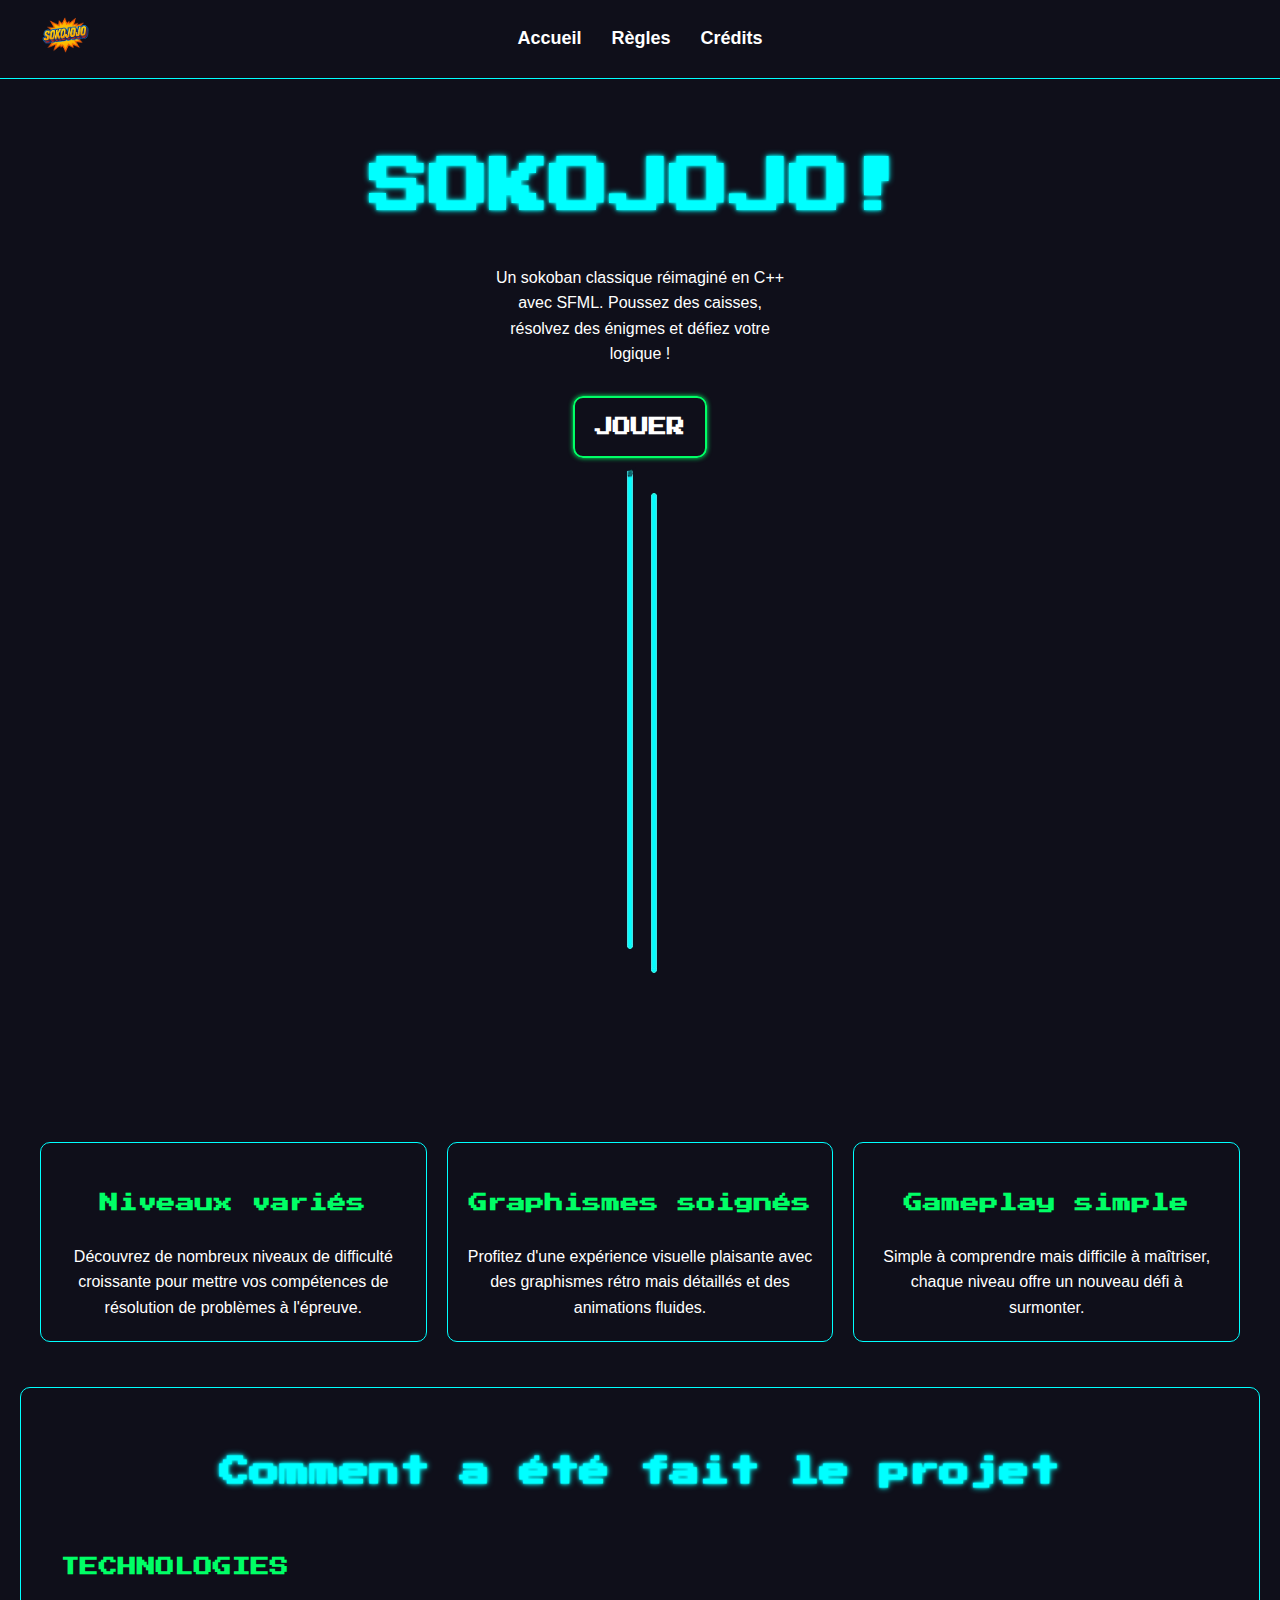
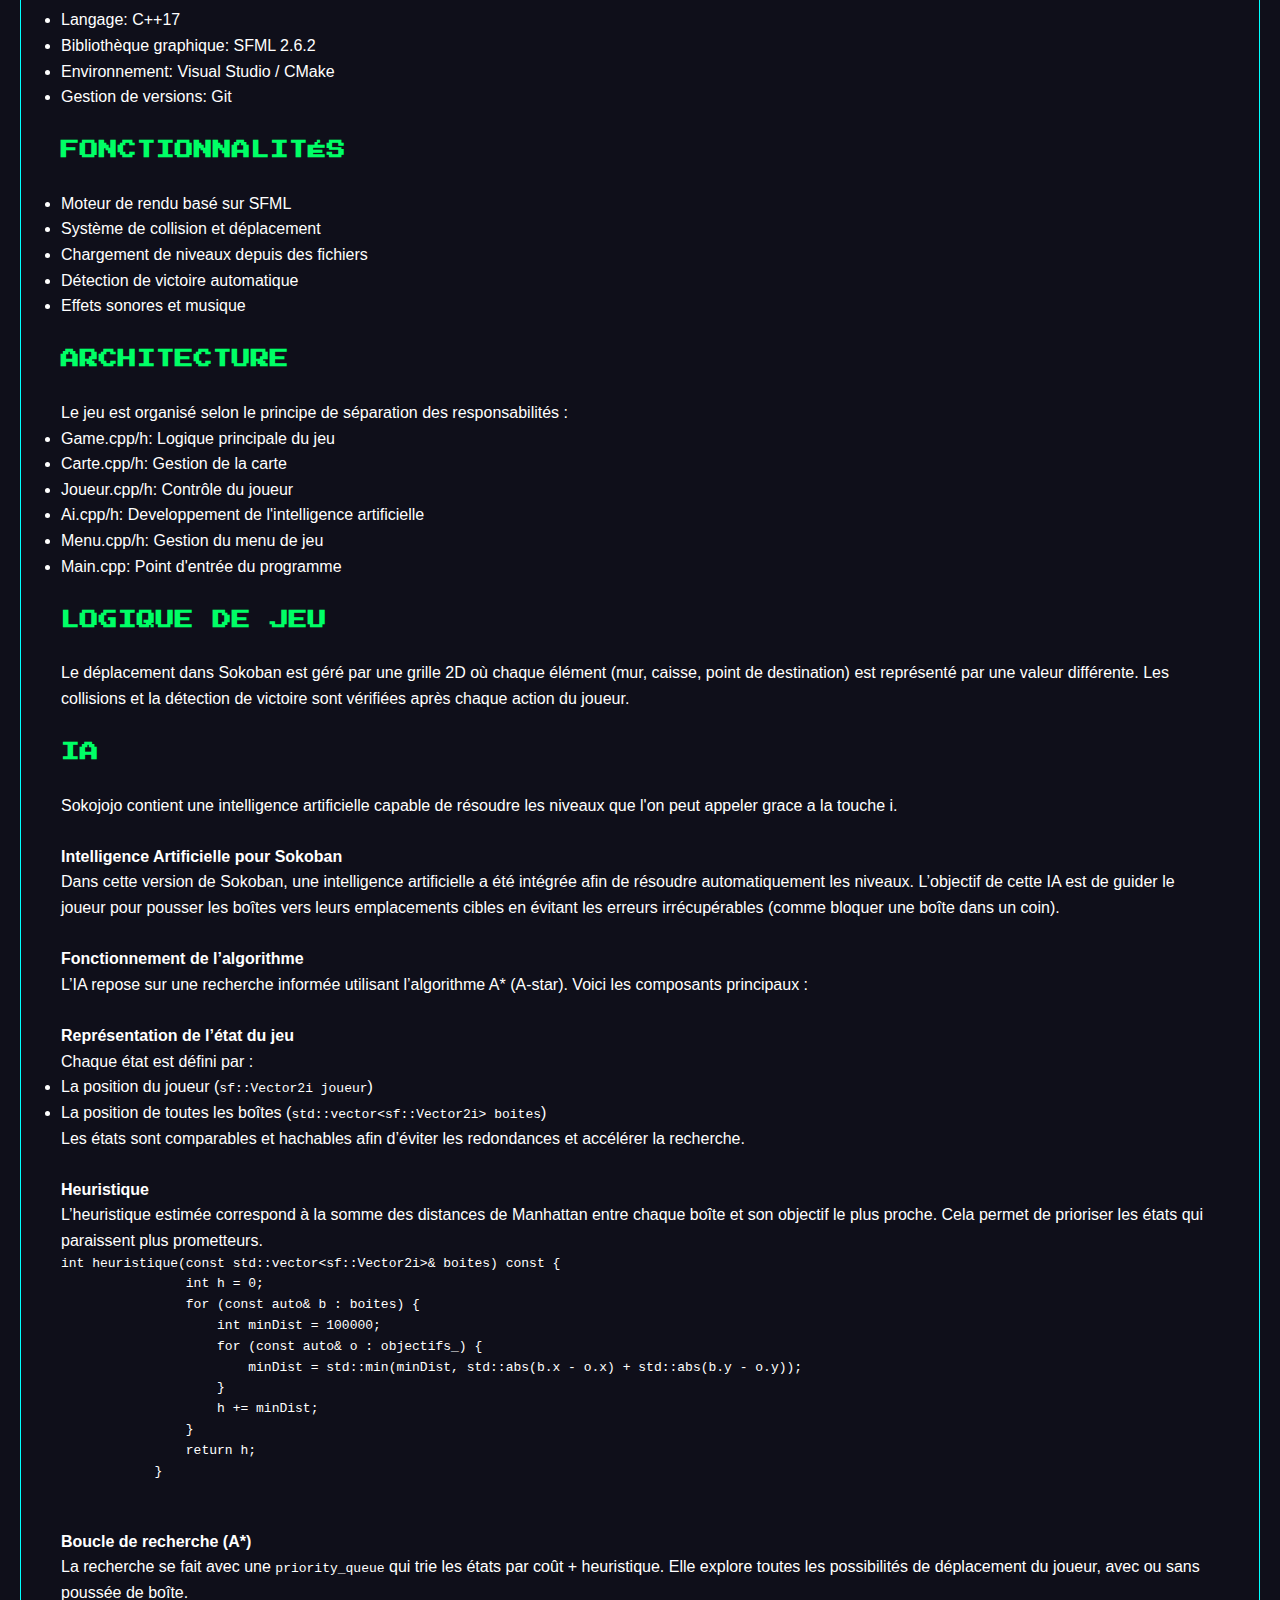
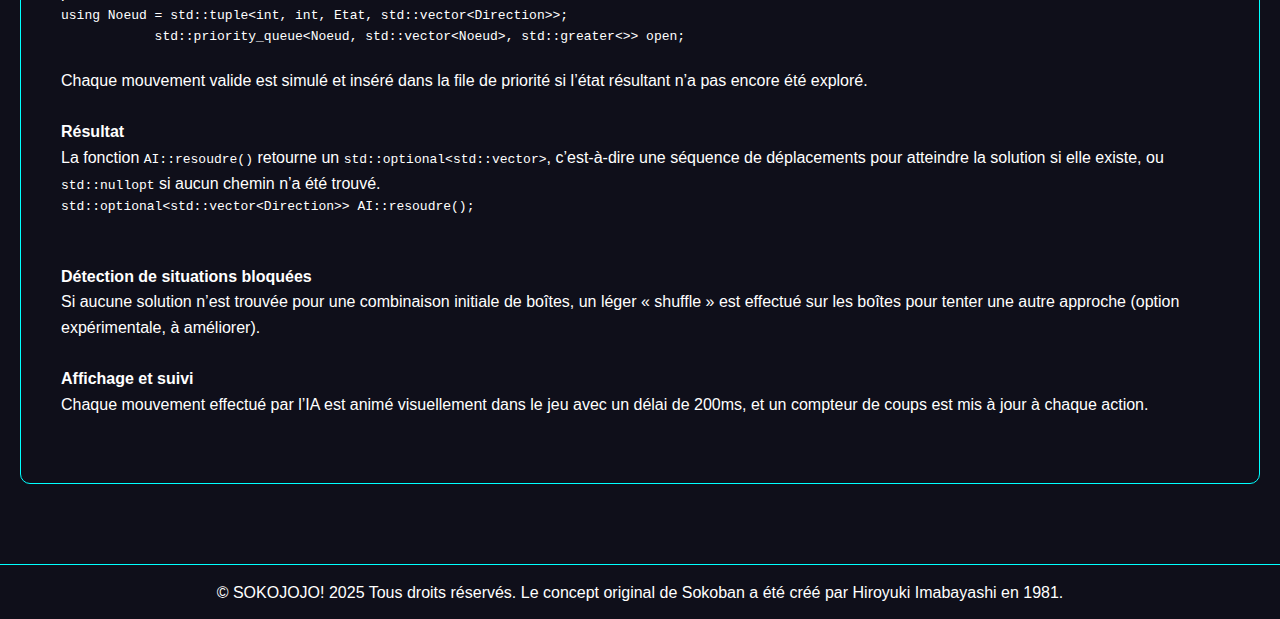
<file: index.html>
<!DOCTYPE html>
<html lang="fr">

<head>
    <meta charset="utf-8">
    <meta name="author" content="Josias">
    <title>Sokojojo! - Accueil</title>
    <link rel="stylesheet" href="style.css">
    <link href="https://fonts.googleapis.com/css2?family=Press+Start+2P&display=swap" rel="stylesheet">
    <link href="https://fonts.googleapis.com/css2?family=Orbitron&display=swap" rel="stylesheet">
    <link rel="icon" href="logo.ico" type="image/x-icon">

</head>

<body>
    <header>
        <nav>
            <a href="index.html">
                <img src="sokojojo.png" alt="Logo de Sokojojo" class="logo">
            </a>
            <ul>
                <li><a href="index.html">Accueil</a></li>
                <li><a href="regles.html">Règles</a></li>
                <li><a href="credits.html">Crédits</a></li>
            </ul>
        </nav>
    </header>

   <section class="accueil">
    <h1 class="neon-titre">SOKOJOJO!</h1>

    <div class="centre">
        Un sokoban classique réimaginé en C++ avec SFML. Poussez des caisses, résolvez des énigmes et défiez votre logique !
    </div>
    <br>
    <div style="text-align: center; margin-top: 20px;">
        <a href="SOKOJOJO--main.zip" download="Sokojojo.zip" class="neon-border">JOUER</a>
    </div>
       <div style="text-align: center; margin-top: 20px;">
        <img src="baton.png" alt="img">
    </div>
    </section>

    <main>
        <div class="contenant">
            <div class="section">
                <br>
                <h3>Niveaux variés</h3>
                <br>
                <p>Découvrez de nombreux niveaux de difficulté croissante pour mettre vos compétences de résolution de problèmes à l'épreuve.</p>
            </div>

            <div class="section">
                <br>
                <h3>Graphismes soignés</h3>
                <br>
                <p>Profitez d'une expérience visuelle plaisante avec des graphismes rétro mais détaillés et des animations fluides.</p>
            </div>

            <div class="section centre">
                <br>
                <h3>Gameplay simple</h3>
                <br>
                <p>Simple à comprendre mais difficile à maîtriser, chaque niveau offre un nouveau défi à surmonter.</p>
            </div>
        </div>
        <br>
        <section id="projet">
            <h2 class="neon-titre">Comment a été fait le projet</h2>
            <br>

            <h3>TECHNOLOGIES</h3>
            <br>
            <ul>
                <li>Langage: C++17</li>
                <li>Bibliothèque graphique: SFML 2.6.2</li>
                <li>Environnement: Visual Studio / CMake</li>
                <li>Gestion de versions: Git</li>
            </ul>

            <br>
            <h3>FONCTIONNALITÉS</h3>
            <br>
            <ul>
                <li>Moteur de rendu basé sur SFML</li>
                <li>Système de collision et déplacement</li>
                <li>Chargement de niveaux depuis des fichiers</li>
                <li>Détection de victoire automatique</li>
                <li>Effets sonores et musique</li>
            </ul>

            <br>
            <h3>ARCHITECTURE</h3>
            <br>
            <p>Le jeu est organisé selon le principe de séparation des responsabilités :</p>
            <ul>
                <li>Game.cpp/h: Logique principale du jeu</li>
                <li>Carte.cpp/h: Gestion de la carte</li>
                <li>Joueur.cpp/h: Contrôle du joueur</li>
                <li>Ai.cpp/h: Developpement de l'intelligence artificielle</li>
                <li>Menu.cpp/h: Gestion du menu de jeu</li>
                <li>Main.cpp: Point d'entrée du programme</li>
            </ul>

            <br>
            <h3>LOGIQUE DE JEU</h3>
            <br>
            <p>Le déplacement dans Sokoban est géré par une grille 2D où chaque élément (mur, caisse, point de destination)
                est représenté par une valeur différente. Les collisions et la détection de victoire sont vérifiées après chaque action du joueur.</p>
            <br>
            <h3>IA</h3>
            <br>
            <p>Sokojojo contient une intelligence artificielle capable de résoudre les niveaux que l'on peut appeler grace a la touche i.</p>
            <br>
            <h4>Intelligence Artificielle pour Sokoban</h4>
            <p>Dans cette version de Sokoban, une intelligence artificielle a été intégrée afin de résoudre automatiquement les niveaux. L’objectif de cette IA est de guider le joueur pour pousser les boîtes vers leurs emplacements cibles en évitant les erreurs irrécupérables (comme bloquer une boîte dans un coin).</p>
            <br>
            <h4>Fonctionnement de l’algorithme</h4>
            <p>L’IA repose sur une recherche informée utilisant l’algorithme A* (A-star). Voici les composants principaux :</p>
            <br>
            <h4>Représentation de l’état du jeu</h4>
            <p>Chaque état est défini par :</p>
            <ul>
                <li>La position du joueur (<code>sf::Vector2i joueur</code>)</li>
                <li>La position de toutes les boîtes (<code>std::vector&lt;sf::Vector2i&gt; boites</code>)</li>
            </ul>
            <p>Les états sont comparables et hachables afin d’éviter les redondances et accélérer la recherche.</p>
            <br>
            <h4>Heuristique</h4>
            <p>L’heuristique estimée correspond à la somme des distances de Manhattan entre chaque boîte et son objectif le plus proche. Cela permet de prioriser les états qui paraissent plus prometteurs.</p>

            <pre><code>int heuristique(const std::vector&lt;sf::Vector2i&gt;& boites) const {
                int h = 0;
                for (const auto&amp; b : boites) {
                    int minDist = 100000;
                    for (const auto&amp; o : objectifs_) {
                        minDist = std::min(minDist, std::abs(b.x - o.x) + std::abs(b.y - o.y));
                    }
                    h += minDist;
                }
                return h;
            }
            </code></pre>
            <br>
            <h4>Boucle de recherche (A*)</h4>
            <p>La recherche se fait avec une <code>priority_queue</code> qui trie les états par coût + heuristique. Elle explore toutes les possibilités de déplacement du joueur, avec ou sans poussée de boîte.</p>
            <pre><code>using Noeud = std::tuple&lt;int, int, Etat, std::vector&lt;Direction&gt;&gt;;
            std::priority_queue&lt;Noeud, std::vector&lt;Noeud&gt;, std::greater&lt;&gt;&gt; open;
            </code></pre>
            <p>Chaque mouvement valide est simulé et inséré dans la file de priorité si l’état résultant n’a pas encore été exploré.</p>
            <br>
            <h4>Résultat</h4>
            <p>La fonction <code>AI::resoudre()</code> retourne un <code>std::optional&lt;std::vector&gt;</code>, c’est-à-dire une séquence de déplacements pour atteindre la solution si elle existe, ou <code>std::nullopt</code> si aucun chemin n’a été trouvé.</p>
            <pre><code>std::optional&lt;std::vector&lt;Direction&gt;&gt; AI::resoudre();
            </code></pre>
            <br>
            <h4>Détection de situations bloquées</h4>
            <p>Si aucune solution n’est trouvée pour une combinaison initiale de boîtes, un léger « shuffle » est effectué sur les boîtes pour tenter une autre approche (option expérimentale, à améliorer).</p>
            <br>
            <h4>Affichage et suivi</h4>
            <p>Chaque mouvement effectué par l’IA est animé visuellement dans le jeu avec un délai de 200ms, et un compteur de coups est mis à jour à chaque action.</p>
            <br>
        </section>

    </main>

    <footer>
        © SOKOJOJO! 2025 Tous droits réservés. Le concept original de Sokoban a été créé par Hiroyuki Imabayashi en 1981.
    </footer>
</body>

</html>
</file>
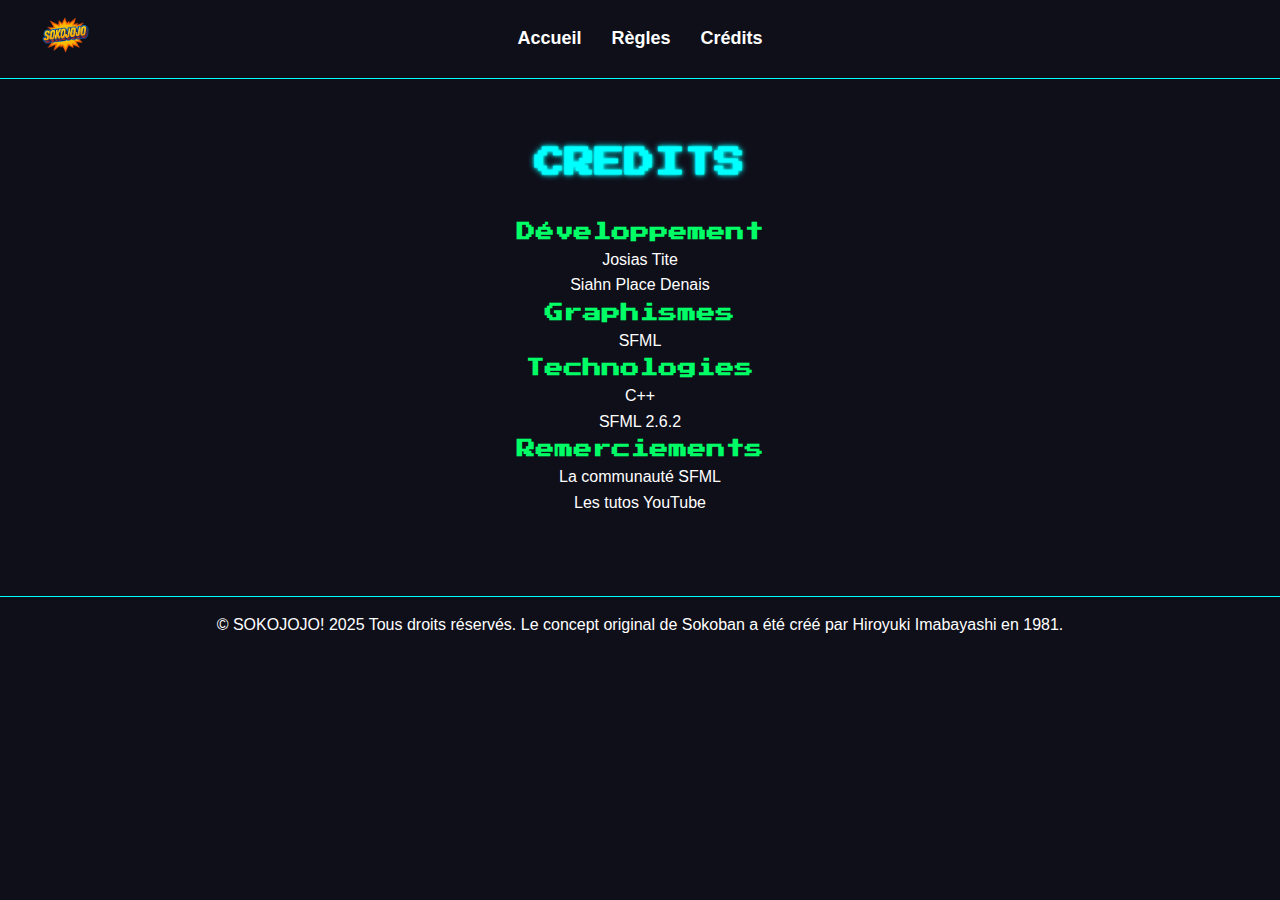
<file: credits.html>
<!DOCTYPE html>
<html lang="fr">

<head>
    <meta charset="utf-8">
    <meta name="author" content="Josias">
    <title>Sokojojo!- Crédits</title>
    <link rel="stylesheet" href="style.css">
    <link href="https://fonts.googleapis.com/css2?family=Press+Start+2P&display=swap" rel="stylesheet">
    <link href="https://fonts.googleapis.com/css2?family=Orbitron&display=swap" rel="stylesheet">
    <link rel="icon" href="logo.ico" type="image/x-icon">
</head>

<body>
    <header>
        <nav>
            <a href="index.html">
                <img src="sokojojo.png" alt="Logo de Sokojojo" class="logo">
            </a>
            <ul>
                <li><a href="index.html">Accueil</a></li>
                <li><a href="regles.html">Règles</a></li>
                <li><a href="credits.html">Crédits</a></li>
            </ul>
        </nav>
    </header>

    <main>
        <section id="credits">
            <h2 class="neon-titre">CREDITS</h2>

            <div>
                <div class="centre"><h3>Développement</h3></div>
                <div class="centre">Josias Tite</div>
                <div class="centre">Siahn Place Denais</div>
            </div>

            <div>
                <div class="centre"><h3>Graphismes</h3></div>
                <div class="centre">SFML</div>
            </div>

            <div>
                <div class="centre"><h3>Technologies</h3></div>
                <div class="centre">C++</div>
                <div class="centre">SFML 2.6.2</div>
            </div>

            <div>
                <div class="centre"><h3>Remerciements</h3></div>
                <div class="centre">La communauté SFML</div>
                <div class="centre">Les tutos YouTube</div>
            </div>
        </section>
    </main>

    <footer>
        © SOKOJOJO! 2025 Tous droits réservés. Le concept original de Sokoban a été créé par Hiroyuki Imabayashi en 1981.
    </footer>
</body>

</html>
</file>
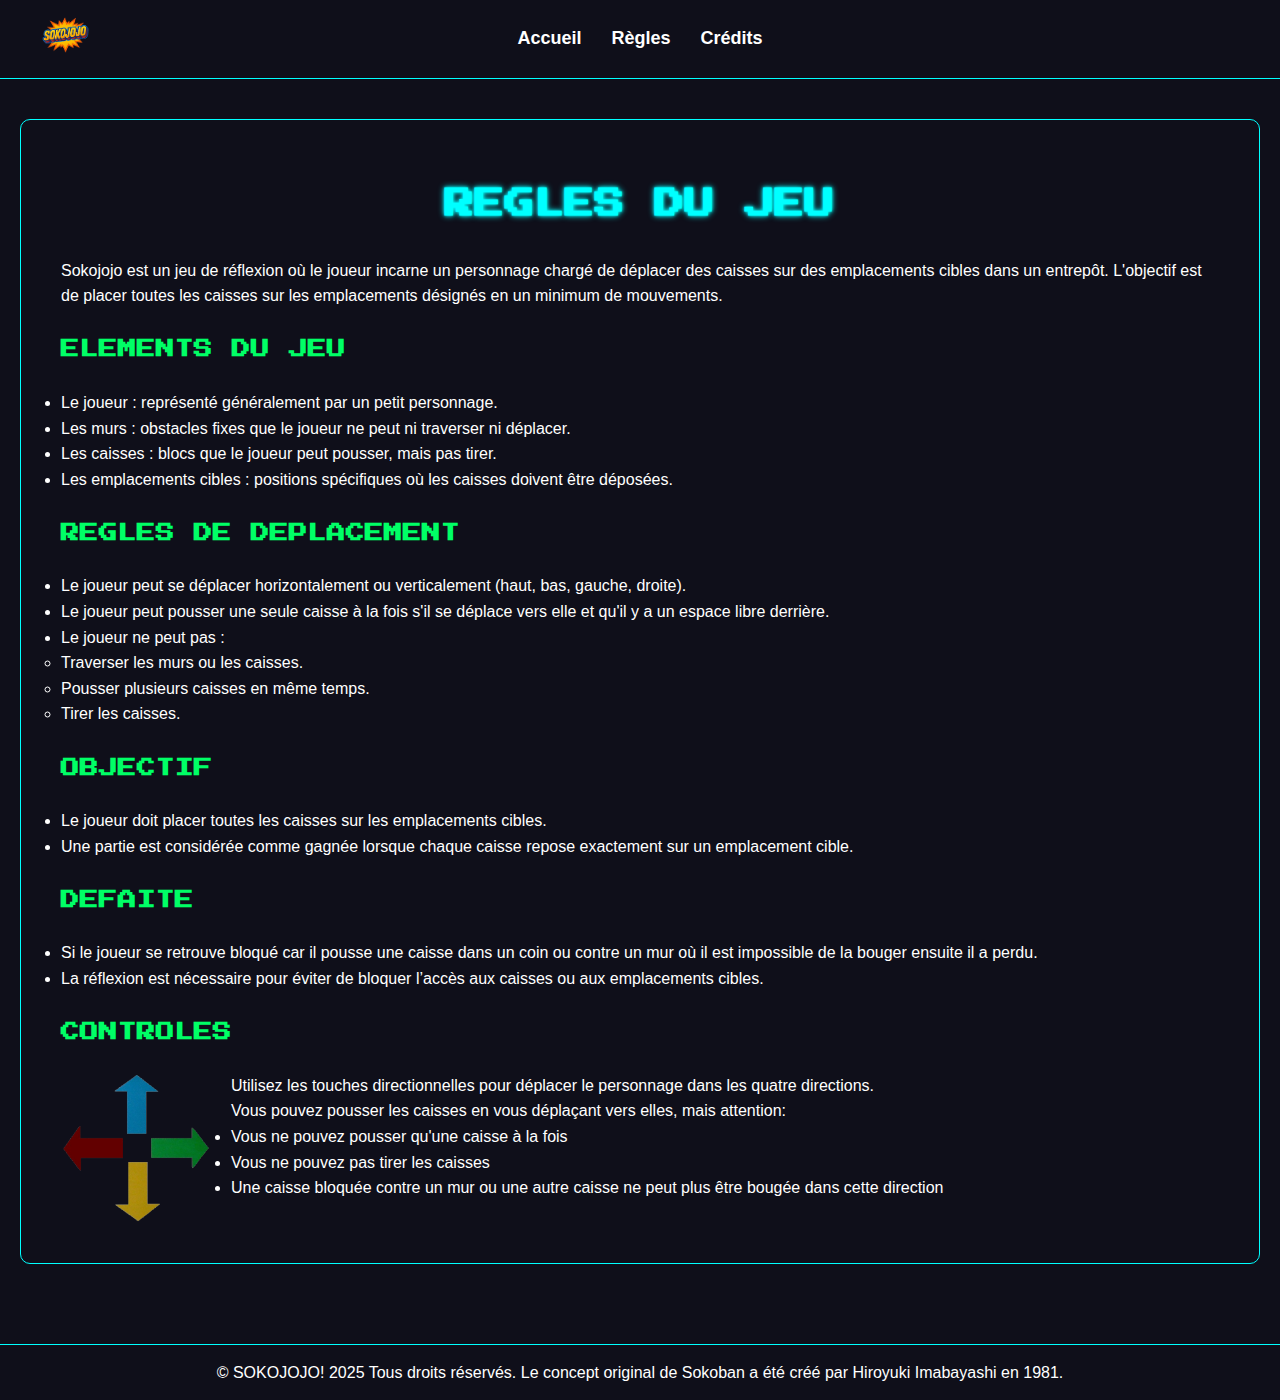
<file: regles.html>
<!DOCTYPE html>
<html lang="fr">

<head>
    <meta charset="utf-8">
    <meta name="author" content="Josias">
    <title>Sokojojo! - Regles</title>
    <link rel="stylesheet" href="style.css">
    <link href="https://fonts.googleapis.com/css2?family=Press+Start+2P&display=swap" rel="stylesheet">
    <link href="https://fonts.googleapis.com/css2?family=Orbitron&display=swap" rel="stylesheet">
    <link rel="icon" href="logo.ico" type="image/x-icon">

</head>

<body>
    <header>
        <nav>
            <a href="index.html">
                <img src="sokojojo.png" alt="Logo de Sokojojo" class="logo">
            </a>
            <ul>
                <li><a href="index.html">Accueil</a></li>
                <li><a href="regles.html">Règles</a></li>
                <li><a href="credits.html">Crédits</a></li>
            </ul>
        </nav>
    </header>

    <main>
        <section id="regles">
            <h2 class="neon-titre">REGLES DU JEU</h2>
            <p>Sokojojo est un jeu de réflexion où le joueur incarne un personnage chargé de déplacer des caisses
                sur des emplacements cibles dans un entrepôt. L'objectif est de placer toutes les caisses sur les emplacements
                désignés en un minimum de mouvements.</p>

            <br>
            <h3>ELEMENTS DU JEU</h3>
            <br>
            <ul>
                <li>Le joueur : représenté généralement par un petit personnage.</li>
                <li>Les murs : obstacles fixes que le joueur ne peut ni traverser ni déplacer.</li>
                <li>Les caisses : blocs que le joueur peut pousser, mais pas tirer.</li>
                <li>Les emplacements cibles : positions spécifiques où les caisses doivent être déposées.</li>
            </ul>

            <br>
            <h3>REGLES DE DEPLACEMENT</h3>
            <br>
            <ul>
                <li>Le joueur peut se déplacer horizontalement ou verticalement (haut, bas, gauche, droite).</li>
                <li>Le joueur peut pousser une seule caisse à la fois s'il se déplace vers elle et qu'il y a un espace libre derrière.</li>
                <li>Le joueur ne peut pas :
                    <ul>
                        <li>Traverser les murs ou les caisses.</li>
                        <li>Pousser plusieurs caisses en même temps.</li>
                        <li>Tirer les caisses.</li>
                    </ul>
                </li>
            </ul>

            <br>
            <h3>OBJECTIF</h3>
            <br>
            <ul>
                <li>Le joueur doit placer toutes les caisses sur les emplacements cibles.</li>
                <li>Une partie est considérée comme gagnée lorsque chaque caisse repose exactement sur un emplacement cible.</li>
            </ul>

            <br>
            <h3>DEFAITE</h3>
            <br>
            <ul>
                <li>Si le joueur se retrouve bloqué car il pousse une caisse dans un coin ou contre un mur où il est impossible de la bouger ensuite il a perdu.</li>
                <li>La réflexion est nécessaire pour éviter de bloquer l’accès aux caisses ou aux emplacements cibles.</li>
            </ul>
            <br>
            <h3>CONTROLES</h3>
            <br>
    
            <div style="display: flex; align-items: flex-start; gap: 20px;">
                <img src="fleches.png" alt="img" width="150" height="150">
                <div>
                    <p>Utilisez les touches directionnelles pour déplacer le personnage dans les quatre directions.</p>
                    <p>Vous pouvez pousser les caisses en vous déplaçant vers elles, mais attention:</p>
                    <ul>
                        <li>Vous ne pouvez pousser qu'une caisse à la fois</li>
                        <li>Vous ne pouvez pas tirer les caisses</li>
                        <li>Une caisse bloquée contre un mur ou une autre caisse ne peut plus être bougée dans cette direction</li>
                    </ul>
                </div>
            </div>

        </section>
    </main>

    <footer>
        © SOKOJOJO! 2025 Tous droits réservés. Le concept original de Sokoban a été créé par Hiroyuki Imabayashi en 1981.
    </footer>
</body>

</html>
</file>
<file: style.css>
* {
    margin: 0;
    padding: 0;
    box-sizing: border-box;
}

body {
    font-family: Arial, sans-serif;
    line-height: 1.6;
    background-color: #0F0F1A;
    color: white;
}

nav {
    background-color: #0F0F1A;
    width: 100%;
    display: flex;
    align-items: center;
    justify-content: space-between;
    padding: 10px 40px;
    position: relative;
    border-bottom: solid 1px #00FFFF;
}

nav .logo {
    height: 50px;
    width: 50px;
}

nav ul {
    list-style: none;
    display: flex;
    gap: 30px;
    position: absolute;
    left: 50%;
    transform: translateX(-50%);
}

.accueil a {
     color: white;
    font-size: 18px;
}

nav ul li a {
    color: white;
    text-decoration: none;
    font-weight: bold;
    transition: color 0.3s;
    font-size: 18px;
}

nav ul li a:hover {
    color:  #00FF66;
}

main {
    padding: 40px 20px;
}

main section {
    margin-bottom: 40px;
}

h1 {
    color: #00FFFF;
    font-size: 60px;
    margin-bottom: 10px;
    font-family: 'Press Start 2P', cursive;
}

h2 {
    font-family: 'Press Start 2P', cursive;
    font-size: 30px;
    margin-bottom: 10px;
}

h3 {
    font-family: 'Press Start 2P', cursive;
    color: #00FF66;
}

.centre {
      width: 300px; 
      margin: 0 auto;
      text-align: center;
      word-wrap: break-word;
    }

footer {

    color: white;
    text-align: center;
    padding: 15px 0;
    border-top: solid 1px #00FFFF;
    bottom: 0;
    width: 100%;
}

.accueil {
    background-color: #0F0F1A;
    color: white;
    padding: 40px 20px;
    margin-bottom: 40px;
}

.accueil a {
    background-color: #0F0F1A;
    text-decoration: none;
    color: white;
    padding: 20px;
    gap: 20px;
    font-weight: bold;
    font-family: 'Press Start 2P', cursive;  
}

.accueil button:hover {
    background-color:  #00FF66;
}

.bouton-centre {
  display: flex;
  justify-content: center;
  margin-top: 20px;
}

.bloc-jeu {
    position: relative;
    background-color: white;
    padding: 20px;
    margin-bottom: 30px;
    border-radius: 10px;
    box-shadow: 0 4px 10px rgba(0,0,0,0.1);
    overflow: hidden;
}

#regles {
    border: solid 1px #00FFFF;
    border-radius: 10px;
    padding: 40px;
}


.bloc-jeu img {
    top: -20px;
    z-index: 1;
    opacity: 0.9;
}

.bloc-jeu h3, .bloc-jeu p {
    position: relative;
    z-index: 2;
    margin-left: 70px; 
}

.neon-border {
  border: 2px solid#00FF66;
  color: white;
  background-color: black;
  padding: 20px;
  font-size: 20px;
  border-radius: 10px;
  text-align: center;

  box-shadow: 0 0 5px #00FF66;
  animation: neonPulse 1.5s infinite ease-in-out;
}

@keyframes neonPulse {
  0% {
    box-shadow: 0 0 3px #00FF66, 0 0 6px #00FF66;
  }
  50% {
    box-shadow: 0 0 6px #00FF66, 0 0 12px #00FF66;
  }
  100% {
    box-shadow: 0 0 3px #00FF66, 0 0 6px #00FF66;
  }
}

.neon-titre {
  color: #0ff;
  text-align: center;
  padding: 20px;

  text-shadow:
    0 0 3px #0ff,
    0 0 6px #0ff;

  animation: neonTextPulse 1.5s infinite ease-in-out;
}

@keyframes neonTextPulse {
  0% {
    text-shadow:
      0 0 2px #0ff,
      0 0 4px #0ff;
  }
  50% {
    text-shadow:
      0 0 5px #0ff,
      0 0 10px #0ff;
  }
  100% {
    text-shadow:
      0 0 2px #0ff,
      0 0 4px #0ff;
  }
}


#projet {
    border: solid 1px #00FFFF;
    border-radius: 10px;
    padding: 40px;
}

.contenant {
    display: flex;
    justify-content: space-between;
    gap: 20px;
    padding: 20px;
}

.section {
  flex: 1;
  padding: 20px;
  text-align: center;
  border: 1px solid #00FFFF;
  border-radius: 10px;
}

.section:hover {
  border: solid #0ff;
}
</file>
